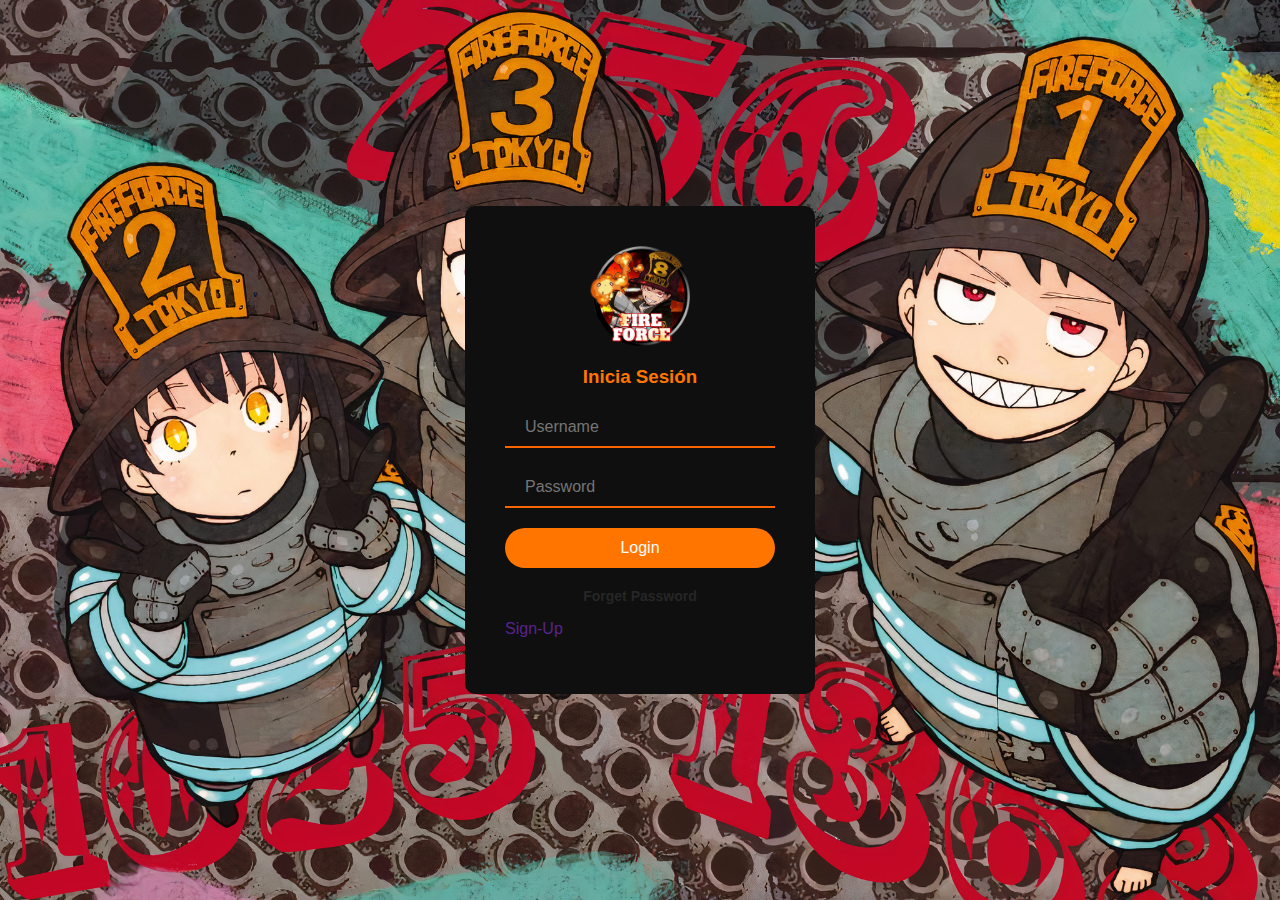
<file: login.html>
<!DOCTYPE html>
<html lang="en">
<head>
    <meta charset="UTF-8">
    <meta http-equiv="X-UA-Compatible" content="IE=edge">
    <meta name="viewport" content="width=device-width, initial-scale=1.0">
    <title>Document</title>
    <link href="https://cdn.jsdelivr.net/npm/bootstrap@5.3.0/dist/css/bootstrap.min.css" rel="stylesheet" integrity="sha384-9ndCyUaIbzAi2FUVXJi0CjmCapSmO7SnpJef0486qhLnuZ2cdeRhO02iuK6FUUVM" crossorigin="anonymous">
    <script src="https://cdn.jsdelivr.net/npm/bootstrap@5.3.0/dist/js/bootstrap.bundle.min.js" integrity="sha384-geWF76RCwLtnZ8qwWowPQNguL3RmwHVBC9FhGdlKrxdiJJigb/j/68SIy3Te4Bkz" crossorigin="anonymous"></script>
    <link rel="stylesheet" href="css/login.css">
</head>
<body>
    <div class="loginBox"> <img class="user" src="images/icono login.png" height="100px" width="100px">
        <h3>Inicia Sesión</h3>
        <form action="login.php" method="post">
            <div class="inputBox"> <input id="uname" type="text" name="Username" placeholder="Username"> <input id="pass" type="password" name="Password" placeholder="Password"> </div> <input type="submit" name="" value="Login">
        </form> 
        <a href="#">Forget Password<br> </a>
        <div class="text-center">
            <p style="color: #59238F;">Sign-Up</p>
        </div>
        
    </div>
    
</body>
</html>
</file>
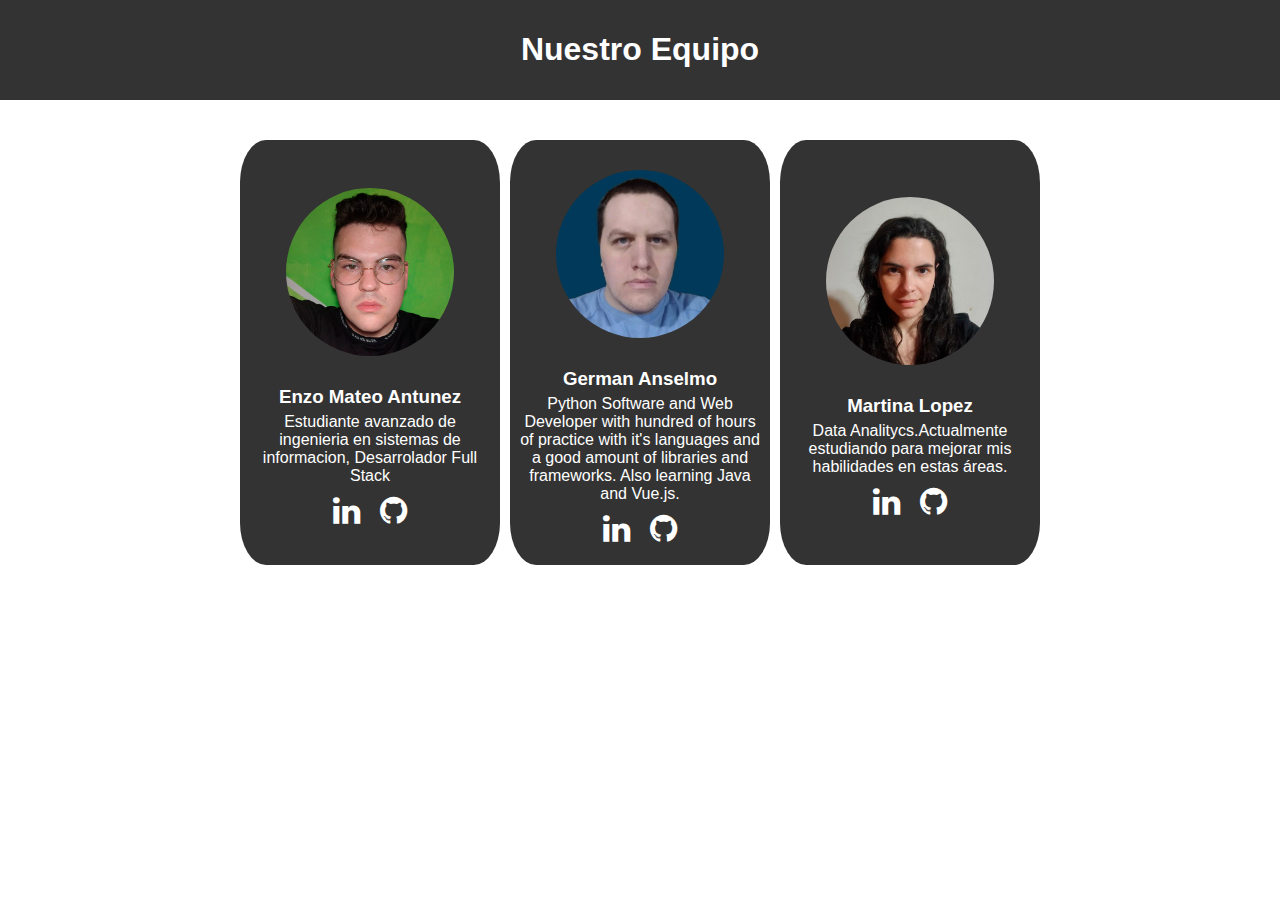
<file: team.html>
<!DOCTYPE html>
<html>
  <head>
    <meta charset="UTF-8">
    <title>Equipo</title>
    <link rel="stylesheet" type="text/css" href="css/team.css">
    <script src="js/team.js"></script>
    <!-- Agregar la siguiente línea para importar la librería de Font Awesome -->
    <link rel="stylesheet" href="https://cdnjs.cloudflare.com/ajax/libs/font-awesome/4.7.0/css/font-awesome.min.css">
  </head>
  <body>
    <header>
      <h1>Nuestro Equipo</h1>
    </header>
    <main>
      <section class="team-members">
        <script></script>
      </section>
    </main>
   
    <template id="team-member-template">
        <div class="team-member">
          <img src="" alt="">
          <h3></h3>
          <p></p>
          <div class="team-member-social">
            <!-- Agregar elementos <a> para LinkedIn y GitHub -->
            
          </div>
        </div>
    </template>
  </body>
</html>
</file>
<file: css/login.css>
body {
    margin: 0;
    padding: 0;
    background: url(../images/ejemplo\ login\ 3.jpg) no-repeat;
    height: 100vh;
    font-family: sans-serif;
    background-size: cover;
    background-repeat: no-repeat;
    background-position: center;
    overflow: hidden;
  }
  
  @media screen and (max-width: 600px) {
    body {
      background-size: cover;
      overflow: hidden;
    }
  }
  
  #particles-js {
    height: 100%;
  }
  
  .loginBox {
    position: absolute;
    top: 50%;
    left: 50%;
    transform: translate(-50%, -50%);
    width: 350px;
    min-height: 200px;
    background: #0f0f0f;
    border-radius: 10px;
    padding: 40px;
    box-sizing: border-box;
  }
  
  .user {
    margin: 0 auto;
    display: block;
    margin-bottom: 20px;
  }
  
  h3 {
    margin: 0;
    padding: 0 0 20px;
    color: #FF7500;
    text-align: center;
  }
  
  .loginBox input {
    width: 100%;
    margin-bottom: 20px;
  }
  
  .loginBox input[type="text"],
  .loginBox input[type="password"] {
    border: none;
    border-bottom: 2px solid #FC6400;
    outline: none;
    height: 40px;
    color: #fff;
    background: transparent;
    font-size: 16px;
    padding-left: 20px;
    box-sizing: border-box;
  }
  
  .loginBox input[type="text"]:hover,
  .loginBox input[type="password"]:hover {
    color: #FF7500;
    border: 1px solid #FF7500;
    box-shadow: 0 0 5px rgba(255, 72, 0, 0.842),
                0 0 10px rgba(255, 102, 0, 0.2),
                0 0 15px rgba(255, 94, 0, 0.1),
                0 2px 0 black;
  }
  
  .loginBox input[type="text"]:focus,
  .loginBox input[type="password"]:focus {
    border-bottom: 2px solid #FF7500;
  }
  
  .inputBox {
    position: relative;
  }
  
  .inputBox span {
    position: absolute;
    top: 10px;
    color: #262626;
  }
  
  .loginBox input[type="submit"] {
    border: none;
    outline: none;
    height: 40px;
    font-size: 16px;
    background: #FF7500;
    color: #fff;
    border-radius: 20px;
    cursor: pointer;
  }
  
  .loginBox a {
    color: #262626;
    font-size: 14px;
    font-weight: bold;
    text-decoration: none;
    text-align: center;
    display: block;
  }
  
  .loginBox a:hover {
    color: #FF7500;
  }
  
  p {
    color: #FF7500;
  }
</file>
<file: css/team.css>
/* Estilos básicos para todo el documento */
body {
    font-family: Arial, sans-serif;
    margin: 0;
    padding: 0;
  }
  
  /* Estilos para el encabezado */
  header {
    background-color: #333;
    color: #fff;
    padding: 10px;
    text-align: center;
  }
  
  /* Estilos para el contenido principal */
  main {
    max-width: 800px;
    margin: 0 auto;
    padding: 20px;
  }
  
  /* Estilos para las secciones */
  section {
    margin: 20px 0;
  }
  
  /* Estilos para los miembros del equipo */
  .team-member {
    display: flex;
    flex-direction: column;
    justify-content: center;
    align-items: center;
    text-align: center;
    margin-bottom: 20px;
    background-color: #333;
    padding: 10px;
    border-radius: 10%;
    color: #fff;
    
  }
  
  .team-member img {
    max-width: 70%;
    max-height: 70%;
    height: auto;
    border-radius: 50%;
    padding-top: 20px;
    padding-bottom: 20px;
  }
  
  .team-member h3 {
    margin: 10px 0 5px;
  }
  
  .team-member p {
    margin: 0;
  }
  
  /* Estilos para las diferentes dimensiones de pantalla */
  @media (min-width: 768px) {
    .team-members {
      display: flex;
      flex-wrap: wrap;
      justify-content: space-between;
    }
    .team-member {
      width: 30%;
    }
  }

  .fa {
    color: white;
    padding: 10px;
    
  }
  .team-member-social a i {
    font-size: 2em;
  }
</file>
